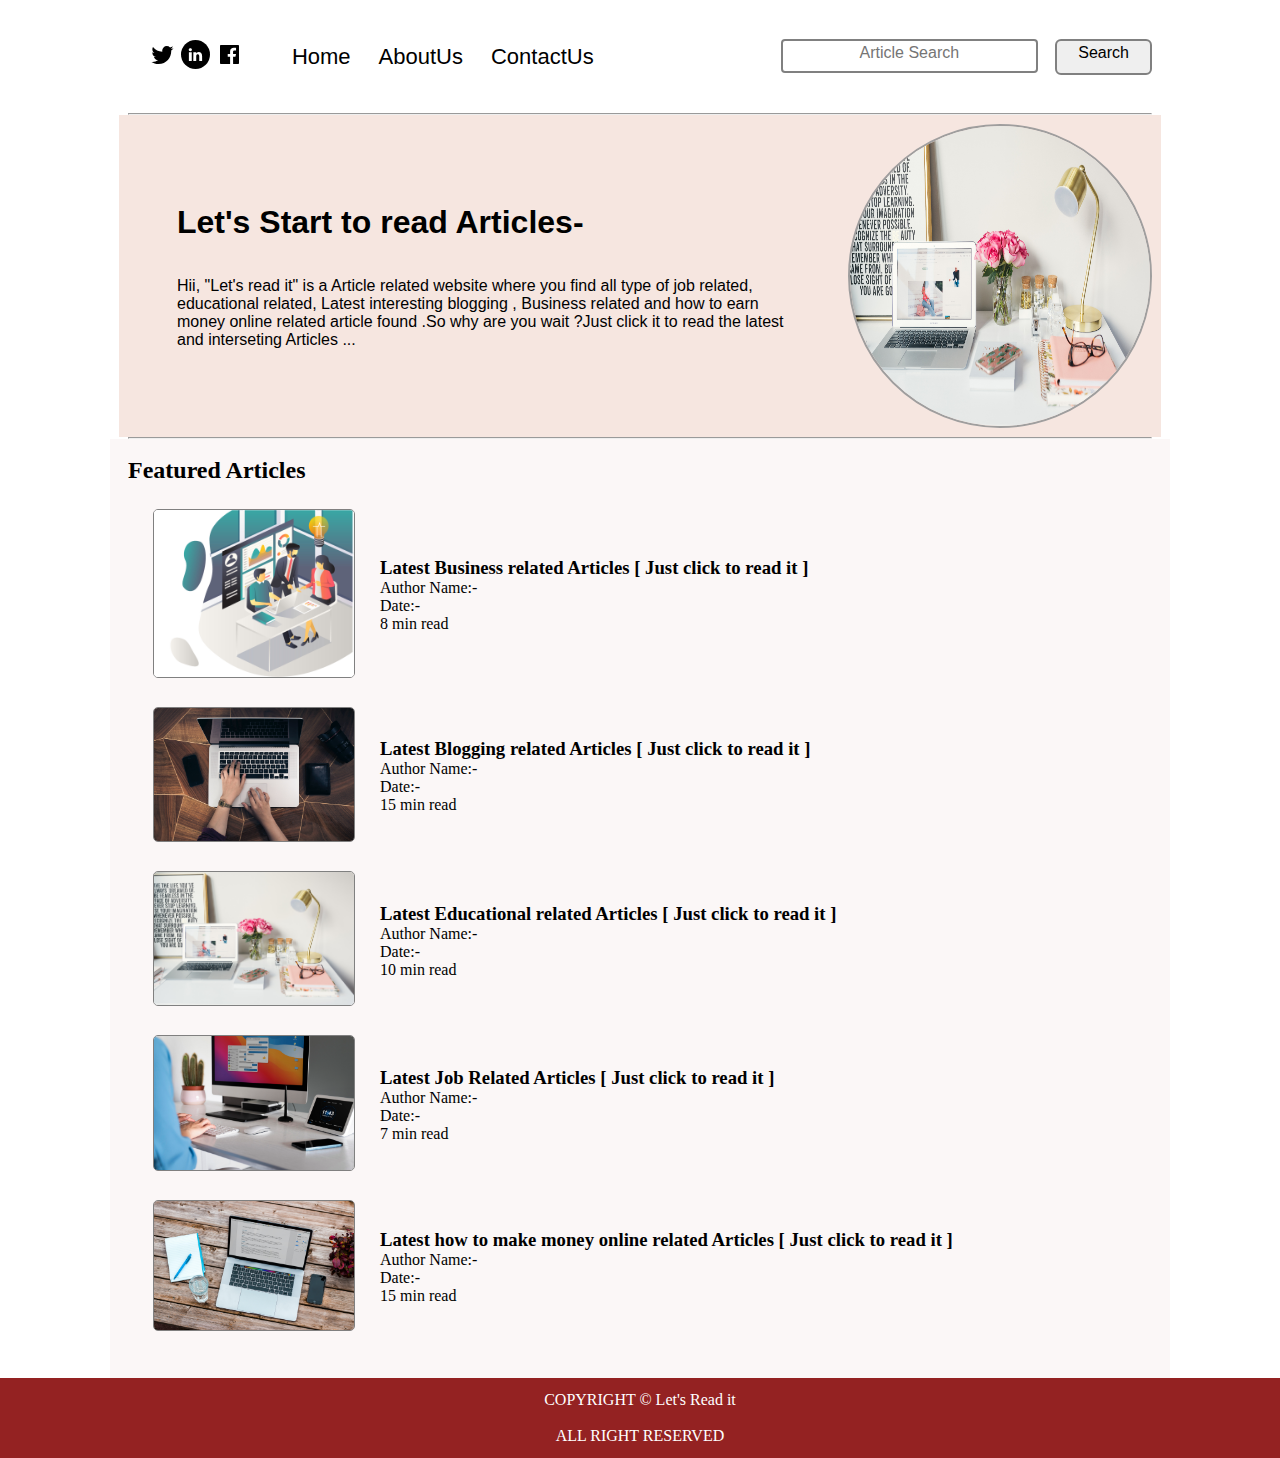
<file: index.html>
<!DOCTYPE html>
<html lang="en">
<head>
    <meta charset="UTF-8">
    <meta http-equiv="X-UA-Compatible" content="IE=edge">
    <meta name="viewport" content="width=device-width, initial-scale=1.0">
    <title>Let's Read it</title>
    <link rel="icon" href="favicon.png">
    <link rel="stylesheet" href="css/style.css">
    <link rel="stylesheet" href="css/util.css">
    <link rel="stylesheet" href="css/blogpost.css">
    <link rel="stylesheet" href="css/mobile.css">
</head>

<body>
    <nav class="navigation max-width-1 m-auto">
        <div class="nav-left">
            <div class="social">
                <svg width="29" height="29" class="hk"><path d="M22.05 7.54a4.47 4.47 0 0 0-3.3-1.46 4.53 4.53 0 0 0-4.53 4.53c0 .35.04.7.08 1.05A12.9 12.9 0 0 1 5 6.89a5.1 5.1 0 0 0-.65 2.26c.03 1.6.83 2.99 2.02 3.79a4.3 4.3 0 0 1-2.02-.57v.08a4.55 4.55 0 0 0 3.63 4.44c-.4.08-.8.13-1.21.16l-.81-.08a4.54 4.54 0 0 0 4.2 3.15 9.56 9.56 0 0 1-5.66 1.94l-1.05-.08c2 1.27 4.38 2.02 6.94 2.02 8.3 0 12.86-6.9 12.84-12.85.02-.24 0-.43 0-.65a8.68 8.68 0 0 0 2.26-2.34c-.82.38-1.7.62-2.6.72a4.37 4.37 0 0 0 1.95-2.51c-.84.53-1.81.9-2.83 1.13z"></path></svg>

                <svg style="background: black;
                border-radius: 21px;" width="29" height="29" viewBox="0 0 29 29" fill="none" class="hk"><path d="M5 6.36C5 5.61 5.63 5 6.4 5h16.2c.77 0 1.4.61 1.4 1.36v16.28c0 .75-.63 1.36-1.4 1.36H6.4c-.77 0-1.4-.6-1.4-1.36V6.36z"></path><path fill-rule="evenodd" clip-rule="evenodd" d="M10.76 20.9v-8.57H7.89v8.58h2.87zm-1.44-9.75c1 0 1.63-.65 1.63-1.48-.02-.84-.62-1.48-1.6-1.48-.99 0-1.63.64-1.63 1.48 0 .83.62 1.48 1.59 1.48h.01zM12.35 20.9h2.87v-4.79c0-.25.02-.5.1-.7.2-.5.67-1.04 1.46-1.04 1.04 0 1.46.8 1.46 1.95v4.59h2.87v-4.92c0-2.64-1.42-3.87-3.3-3.87-1.55 0-2.23.86-2.61 1.45h.02v-1.24h-2.87c.04.8 0 8.58 0 8.58z" fill="#fff"></path></svg>

                <svg width="29" height="29" class="hk"><path d="M23.2 5H5.8a.8.8 0 0 0-.8.8V23.2c0 .44.35.8.8.8h9.3v-7.13h-2.38V13.9h2.38v-2.38c0-2.45 1.55-3.66 3.74-3.66 1.05 0 1.95.08 2.2.11v2.57h-1.5c-1.2 0-1.48.57-1.48 1.4v1.96h2.97l-.6 2.97h-2.37l.05 7.12h5.1a.8.8 0 0 0 .79-.8V5.8a.8.8 0 0 0-.8-.79"></path></svg>

            </div>
            <ul>
                <li><a href="/">Home</a></li>
                <li><a href="About.html">AboutUs</a></li>
                <li><a href="contact.html">ContactUs</a></li>
            </ul>

        </div>
        <div class="nav-right">
            <form action="search.html" method="get">
                <input class="form-input" type="text" name="query" placeholder="Article Search">
                <button class="btn">Search</button>
            </form>

        </div>
    </nav>
    <div class="max-width-1 m-auto">
        <hr>
    </div>
    <div class="content max-width-1 m-auto">
        <div class="content-left">
            <h1>Let's Start to read Articles-</h1>
            <br><br>
            <p>Hii, "Let's read it" is a Article related website where you find all type of job related, educational related, Latest interesting blogging , Business related and how to earn money online related article found .So why are you wait ?Just click it to read the  latest and interseting Articles ...</p>
        </div>

        <div class="content-right">
            <img src="img/fifth image.jpg" alt="iBlog">
        </div>
    </div>
    <div class="max-width-1 m-auto">
        <hr>
    </div>
    <div class="home-articles max-width-1 m-auto">
        <h2>Featured Articles</h2>
        <div class="home-article">
            <div class="home-article-img">
                <img src="img/secondimage.jpg" alt="article">
            </div>
            <div class="home-article-content">
                <a href="blogpost.html">
                <h3>
                    Latest Business related Articles [ Just click to read it ]
                </h3>
            </a>
                Author Name:- <br>
                Date:-<br>
                8 min read
            </div>
        </div>
        <div class="home-article">
            <div class="home-article-img">
                <img src="img/thirdimage.jpg" alt="article">
            </div>
            <div class="home-article-content">
                <a href="blogpost.html">
                <h3>
                    Latest Blogging related Articles [ Just click to read it ]
                </h3>
            </a>
                Author Name:- <br>
                Date:-<br>
                15 min read
            </div>

        </div>
        <div class="home-article">
            <div class="home-article-img">
                <img src="img/fifth image.jpg" alt="article">
            </div>
            <div class="home-article-content">
                <a href="blogpost.html">
                <h3>
                   Latest Educational related Articles [ Just click to read it ]
                </h3>
            </a>
                Author Name:- <br>
                Date:-<br>
                10 min read
            </div>

        </div>
        <div class="home-article">
            <div class="home-article-img">
                <img src="img/firstimage.jpg" alt="article">
            </div>
            <div class="home-article-content">
                <a href="blogpost.html">
                <h3>
                   Latest Job Related Articles [ Just click to read it ]
                </h3>
            </a>
                Author Name:- <br>
                Date:-<br>
                7 min read
            </div>

        </div>
        <div class="home-article">
            <div class="home-article-img">
                <img src="img/fourthimage.jpg" alt="article">
            </div>
            <div class="home-article-content">
                <a href="blogpost.html">
                <h3>
                   Latest how to make money online related Articles [ Just click to read it ]
                </h3>
            </a>
                Author Name:- <br>
                Date:-<br>
                15 min read
            </div>

        </div>
    </div>
    </div>
    <div class="footer max-width-2 m-auto">
        <p>COPYRIGHT &copy Let's Read it </p><br>
        ALL RIGHT RESERVED

    </div>
</body>

</html>
</file>
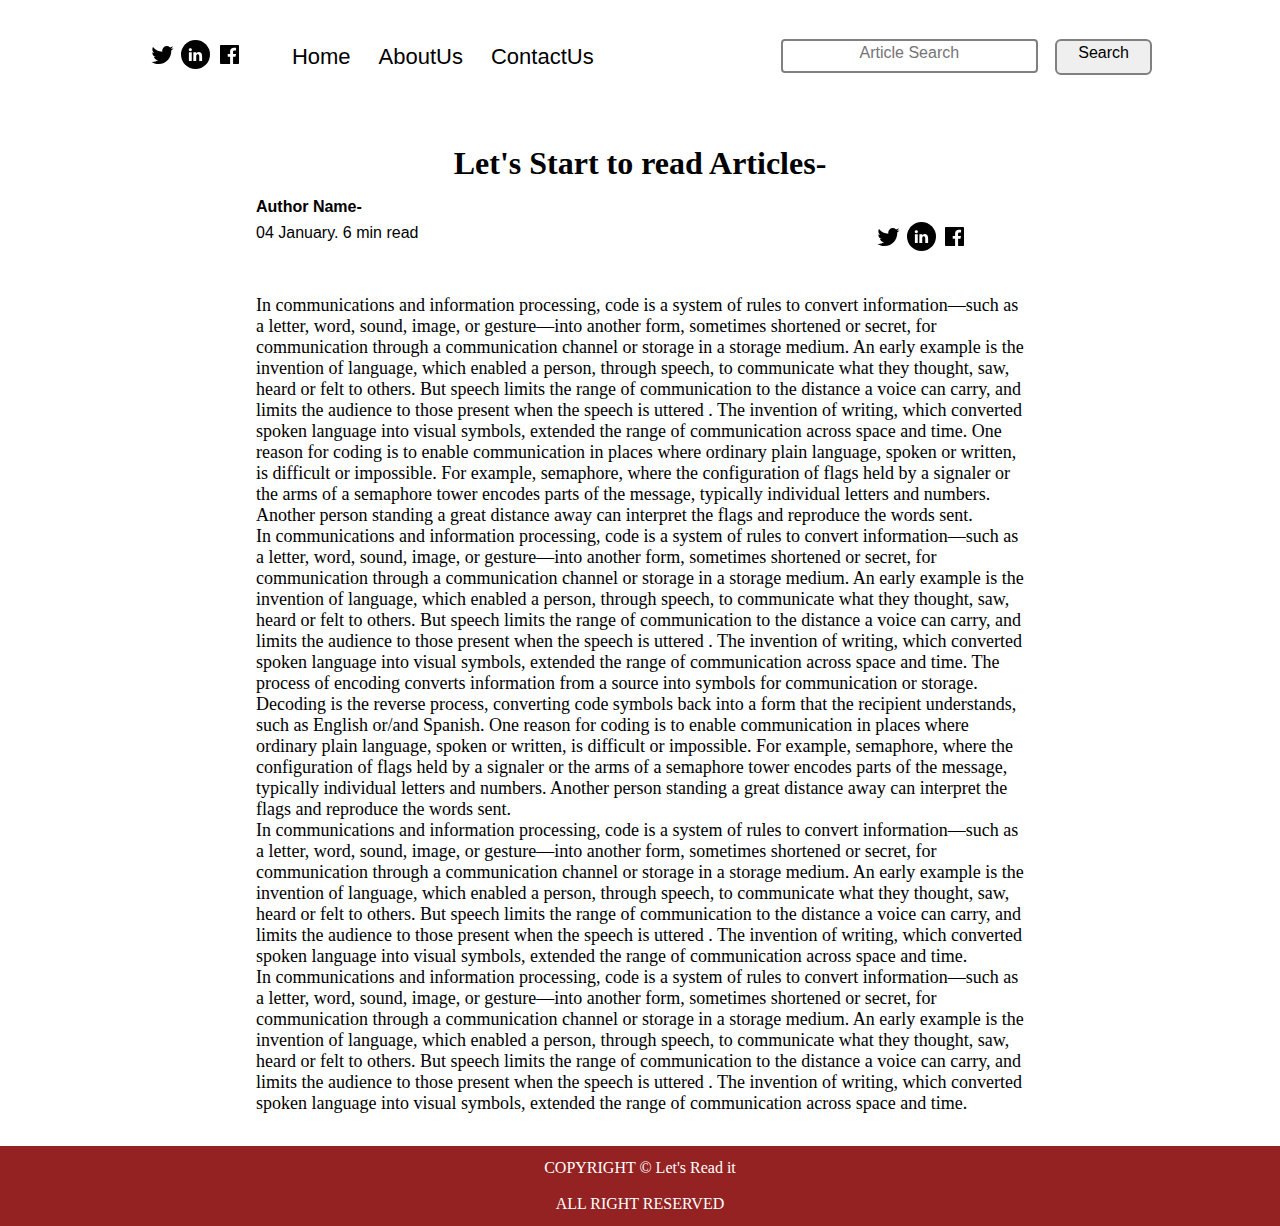
<file: About.html>
<!DOCTYPE html>
<html lang="en">
<head>
    <meta charset="UTF-8">
    <meta http-equiv="X-UA-Compatible" content="IE=edge">
    <meta name="viewport" content="width=device-width, initial-scale=1.0">
    <title>About us</title>
    <link rel="stylesheet" href="css/style.css">
    <link rel="stylesheet" href="css/util.css">
    <link rel="stylesheet" href="css/blogpost.css">
    <link rel="stylesheet" href="css/mobile.css">
    <link rel="icon" href="profile-user.png">

</head>

<body>
    <nav class="navigation max-width-1 m-auto">
        <div class="nav-left">
            <div class="social">
                <svg width="29" height="29" class="hk"><path d="M22.05 7.54a4.47 4.47 0 0 0-3.3-1.46 4.53 4.53 0 0 0-4.53 4.53c0 .35.04.7.08 1.05A12.9 12.9 0 0 1 5 6.89a5.1 5.1 0 0 0-.65 2.26c.03 1.6.83 2.99 2.02 3.79a4.3 4.3 0 0 1-2.02-.57v.08a4.55 4.55 0 0 0 3.63 4.44c-.4.08-.8.13-1.21.16l-.81-.08a4.54 4.54 0 0 0 4.2 3.15 9.56 9.56 0 0 1-5.66 1.94l-1.05-.08c2 1.27 4.38 2.02 6.94 2.02 8.3 0 12.86-6.9 12.84-12.85.02-.24 0-.43 0-.65a8.68 8.68 0 0 0 2.26-2.34c-.82.38-1.7.62-2.6.72a4.37 4.37 0 0 0 1.95-2.51c-.84.53-1.81.9-2.83 1.13z"></path></svg>

                <svg style="background: black;
                border-radius: 21px;" width="29" height="29" viewBox="0 0 29 29" fill="none" class="hk"><path d="M5 6.36C5 5.61 5.63 5 6.4 5h16.2c.77 0 1.4.61 1.4 1.36v16.28c0 .75-.63 1.36-1.4 1.36H6.4c-.77 0-1.4-.6-1.4-1.36V6.36z"></path><path fill-rule="evenodd" clip-rule="evenodd" d="M10.76 20.9v-8.57H7.89v8.58h2.87zm-1.44-9.75c1 0 1.63-.65 1.63-1.48-.02-.84-.62-1.48-1.6-1.48-.99 0-1.63.64-1.63 1.48 0 .83.62 1.48 1.59 1.48h.01zM12.35 20.9h2.87v-4.79c0-.25.02-.5.1-.7.2-.5.67-1.04 1.46-1.04 1.04 0 1.46.8 1.46 1.95v4.59h2.87v-4.92c0-2.64-1.42-3.87-3.3-3.87-1.55 0-2.23.86-2.61 1.45h.02v-1.24h-2.87c.04.8 0 8.58 0 8.58z" fill="#fff"></path></svg>

                <svg width="29" height="29" class="hk"><path d="M23.2 5H5.8a.8.8 0 0 0-.8.8V23.2c0 .44.35.8.8.8h9.3v-7.13h-2.38V13.9h2.38v-2.38c0-2.45 1.55-3.66 3.74-3.66 1.05 0 1.95.08 2.2.11v2.57h-1.5c-1.2 0-1.48.57-1.48 1.4v1.96h2.97l-.6 2.97h-2.37l.05 7.12h5.1a.8.8 0 0 0 .79-.8V5.8a.8.8 0 0 0-.8-.79"></path></svg>

            </div><ul>
                <li><a href="index.html">Home</a></li>
                <li><a href="About.html">AboutUs</a></li>
                <li><a href="contact.html">ContactUs</a></li>
            </ul>

        </div>
        <div class="nav-right">
            <form action="search.html" method="get">
                <input class="form-input" type="text" name="query" placeholder="Article Search">
                <button class="btn">Search</button>
            </form>

        </div>
    </nav>
    <div class="m-auto blog-post-content max-width-3 m-auto my-2">
        <h1 class="font1">Let's Start to read Articles-</h1>
        <div class="blogpost-meta">
            <div class="author-info">
                <div>
                <b>
                  Author Name-
                </b>
                </div>
                <div>04 January. 6 min read</div>
            </div>
            <div class="social">
                <svg width="29" height="29" class="hk"><path d="M22.05 7.54a4.47 4.47 0 0 0-3.3-1.46 4.53 4.53 0 0 0-4.53 4.53c0 .35.04.7.08 1.05A12.9 12.9 0 0 1 5 6.89a5.1 5.1 0 0 0-.65 2.26c.03 1.6.83 2.99 2.02 3.79a4.3 4.3 0 0 1-2.02-.57v.08a4.55 4.55 0 0 0 3.63 4.44c-.4.08-.8.13-1.21.16l-.81-.08a4.54 4.54 0 0 0 4.2 3.15 9.56 9.56 0 0 1-5.66 1.94l-1.05-.08c2 1.27 4.38 2.02 6.94 2.02 8.3 0 12.86-6.9 12.84-12.85.02-.24 0-.43 0-.65a8.68 8.68 0 0 0 2.26-2.34c-.82.38-1.7.62-2.6.72a4.37 4.37 0 0 0 1.95-2.51c-.84.53-1.81.9-2.83 1.13z"></path></svg>

                <svg style="background: black;
                border-radius: 21px;" width="29" height="29" viewBox="0 0 29 29" fill="none" class="hk"><path d="M5 6.36C5 5.61 5.63 5 6.4 5h16.2c.77 0 1.4.61 1.4 1.36v16.28c0 .75-.63 1.36-1.4 1.36H6.4c-.77 0-1.4-.6-1.4-1.36V6.36z"></path><path fill-rule="evenodd" clip-rule="evenodd" d="M10.76 20.9v-8.57H7.89v8.58h2.87zm-1.44-9.75c1 0 1.63-.65 1.63-1.48-.02-.84-.62-1.48-1.6-1.48-.99 0-1.63.64-1.63 1.48 0 .83.62 1.48 1.59 1.48h.01zM12.35 20.9h2.87v-4.79c0-.25.02-.5.1-.7.2-.5.67-1.04 1.46-1.04 1.04 0 1.46.8 1.46 1.95v4.59h2.87v-4.92c0-2.64-1.42-3.87-3.3-3.87-1.55 0-2.23.86-2.61 1.45h.02v-1.24h-2.87c.04.8 0 8.58 0 8.58z" fill="#fff"></path></svg>

                <svg width="29" height="29" class="hk"><path d="M23.2 5H5.8a.8.8 0 0 0-.8.8V23.2c0 .44.35.8.8.8h9.3v-7.13h-2.38V13.9h2.38v-2.38c0-2.45 1.55-3.66 3.74-3.66 1.05 0 1.95.08 2.2.11v2.57h-1.5c-1.2 0-1.48.57-1.48 1.4v1.96h2.97l-.6 2.97h-2.37l.05 7.12h5.1a.8.8 0 0 0 .79-.8V5.8a.8.8 0 0 0-.8-.79"></path></svg>

</div>
</div>
 <p class="font1">In communications and information processing, code is a system of rules to convert information—such as a letter, word, sound, image, or gesture—into another form, sometimes shortened or secret, for communication through a communication channel or storage in a storage medium. An early example is the invention of language, which enabled a person, through speech, to communicate what they thought, saw, heard or felt to others. But speech limits the range of communication to the distance a voice can carry, and limits the audience to those present when the speech is uttered . The invention of writing, which converted spoken language into visual symbols, extended the range of communication across space and time.

    One reason for coding is to enable communication in places where ordinary plain language, spoken or written, is difficult or impossible. For example, semaphore, where the configuration of flags held by a signaler or the arms of a semaphore tower encodes parts of the message, typically individual letters and numbers. Another person standing a great distance away can interpret the flags and reproduce the words sent.</p>
 <p class="font1">In communications and information processing, code is a system of rules to convert information—such as a letter, word, sound, image, or gesture—into another form, sometimes shortened or secret, for communication through a communication channel or storage in a storage medium. An early example is the invention of language, which enabled a person, through speech, to communicate what they thought, saw, heard or felt to others. But speech limits the range of communication to the distance a voice can carry, and limits the audience to those present when the speech is uttered . The invention of writing, which converted spoken language into visual symbols, extended the range of communication across space and time.

    The process of encoding converts information from a source into symbols for communication or storage. Decoding is the reverse process, converting code symbols back into a form that the recipient understands, such as English or/and Spanish.
    
    One reason for coding is to enable communication in places where ordinary plain language, spoken or written, is difficult or impossible. For example, semaphore, where the configuration of flags held by a signaler or the arms of a semaphore tower encodes parts of the message, typically individual letters and numbers. Another person standing a great distance away can interpret the flags and reproduce the words sent.</p>
 <p class="font1">In communications and information processing, code is a system of rules to convert information—such as a letter, word, sound, image, or gesture—into another form, sometimes shortened or secret, for communication through a communication channel or storage in a storage medium. An early example is the invention of language, which enabled a person, through speech, to communicate what they thought, saw, heard or felt to others. But speech limits the range of communication to the distance a voice can carry, and limits the audience to those present when the speech is uttered . The invention of writing, which converted spoken language into visual symbols, extended the range of communication across space and time.
</p>
 <p class="font1">In communications and information processing, code is a system of rules to convert information—such as a letter, word, sound, image, or gesture—into another form, sometimes shortened or secret, for communication through a communication channel or storage in a storage medium. An early example is the invention of language, which enabled a person, through speech, to communicate what they thought, saw, heard or felt to others. But speech limits the range of communication to the distance a voice can carry, and limits the audience to those present when the speech is uttered . The invention of writing, which converted spoken language into visual symbols, extended the range of communication across space and time.
</p>
</div>
<div class="footer max-width-2 m-auto">
    <p>COPYRIGHT &copy Let's Read it </p><br>
        ALL RIGHT RESERVED

</div>
</body>

</html>
</file>
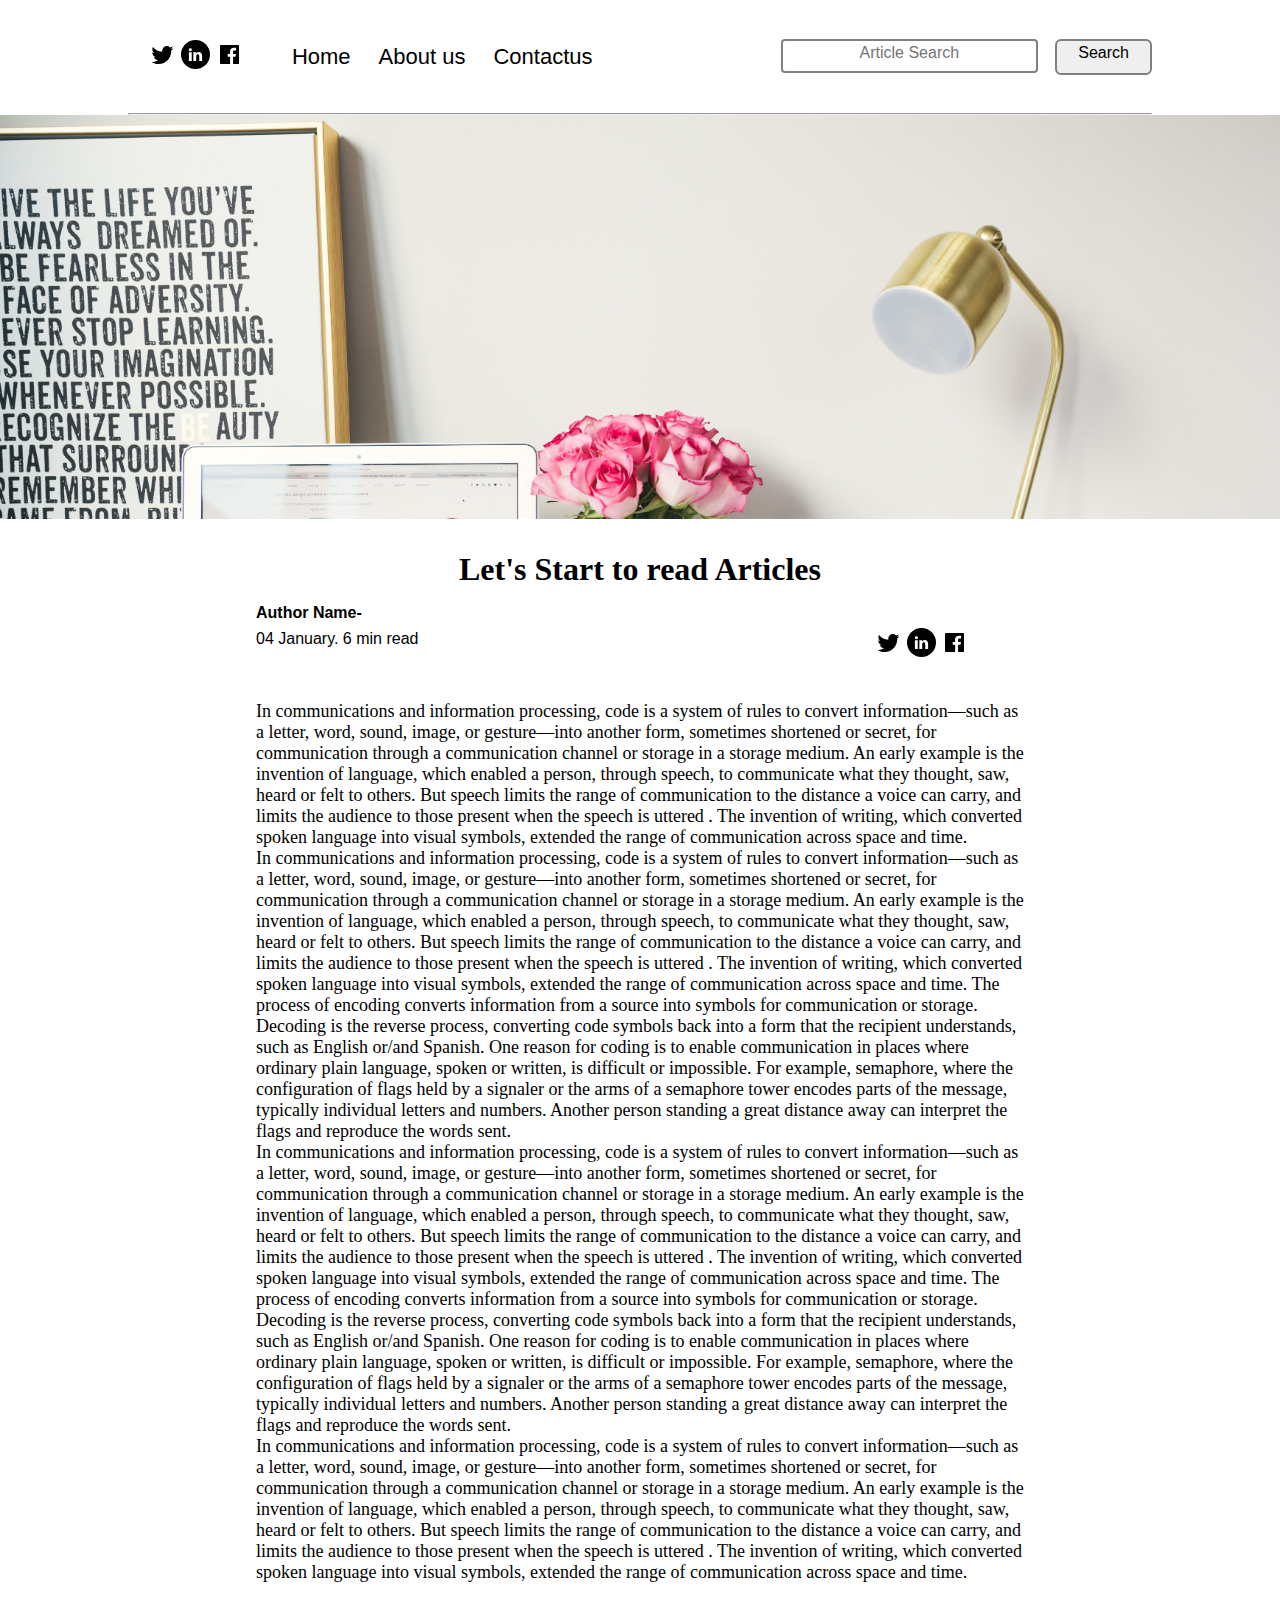
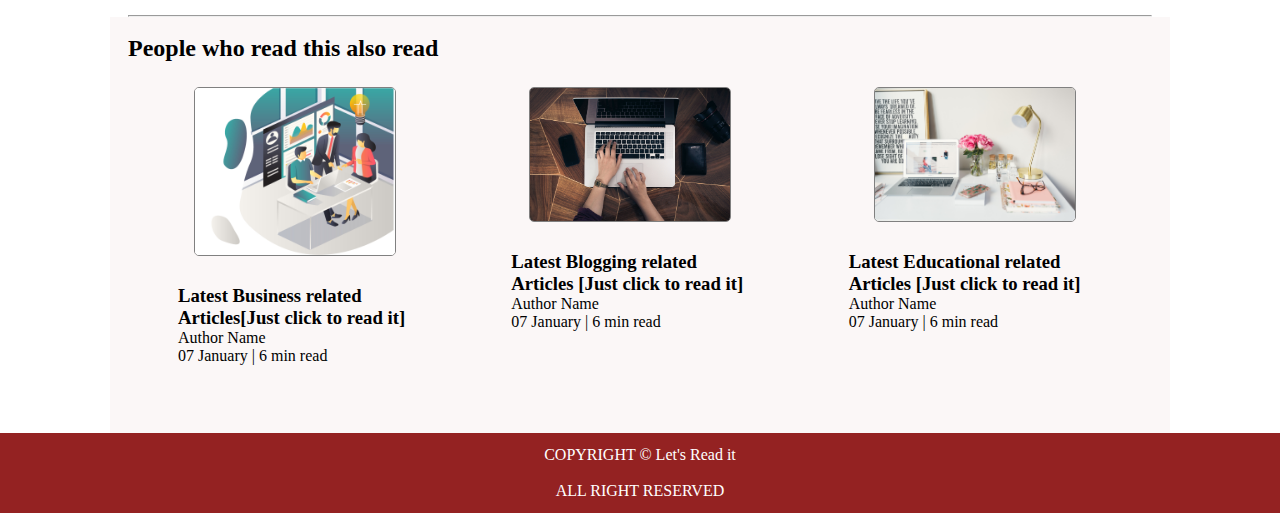
<file: blogpost.html>
<!DOCTYPE html>
<html lang="en">

<head>
    <meta charset="UTF-8">
    <meta http-equiv="X-UA-Compatible" content="IE=edge">
    <meta name="viewport" content="width=device-width, initial-scale=1.0">
    <title>Let's Read it</title>
    <link rel="stylesheet" href="css/style.css">
    <link rel="stylesheet" href="css/util.css">
    <link rel="stylesheet" href="css/blogpost.css">
    <link rel="stylesheet" href="css/mobile.css">
</head>

<body>
    <nav class="navigation max-width-1 m-auto">
        <div class="nav-left">
            <div class="social">
                <svg width="29" height="29" class="hk"><path d="M22.05 7.54a4.47 4.47 0 0 0-3.3-1.46 4.53 4.53 0 0 0-4.53 4.53c0 .35.04.7.08 1.05A12.9 12.9 0 0 1 5 6.89a5.1 5.1 0 0 0-.65 2.26c.03 1.6.83 2.99 2.02 3.79a4.3 4.3 0 0 1-2.02-.57v.08a4.55 4.55 0 0 0 3.63 4.44c-.4.08-.8.13-1.21.16l-.81-.08a4.54 4.54 0 0 0 4.2 3.15 9.56 9.56 0 0 1-5.66 1.94l-1.05-.08c2 1.27 4.38 2.02 6.94 2.02 8.3 0 12.86-6.9 12.84-12.85.02-.24 0-.43 0-.65a8.68 8.68 0 0 0 2.26-2.34c-.82.38-1.7.62-2.6.72a4.37 4.37 0 0 0 1.95-2.51c-.84.53-1.81.9-2.83 1.13z"></path></svg>

                <svg style="background: black;
                border-radius: 21px;" width="29" height="29" viewBox="0 0 29 29" fill="none" class="hk"><path d="M5 6.36C5 5.61 5.63 5 6.4 5h16.2c.77 0 1.4.61 1.4 1.36v16.28c0 .75-.63 1.36-1.4 1.36H6.4c-.77 0-1.4-.6-1.4-1.36V6.36z"></path><path fill-rule="evenodd" clip-rule="evenodd" d="M10.76 20.9v-8.57H7.89v8.58h2.87zm-1.44-9.75c1 0 1.63-.65 1.63-1.48-.02-.84-.62-1.48-1.6-1.48-.99 0-1.63.64-1.63 1.48 0 .83.62 1.48 1.59 1.48h.01zM12.35 20.9h2.87v-4.79c0-.25.02-.5.1-.7.2-.5.67-1.04 1.46-1.04 1.04 0 1.46.8 1.46 1.95v4.59h2.87v-4.92c0-2.64-1.42-3.87-3.3-3.87-1.55 0-2.23.86-2.61 1.45h.02v-1.24h-2.87c.04.8 0 8.58 0 8.58z" fill="#fff"></path></svg>

                <svg width="29" height="29" class="hk"><path d="M23.2 5H5.8a.8.8 0 0 0-.8.8V23.2c0 .44.35.8.8.8h9.3v-7.13h-2.38V13.9h2.38v-2.38c0-2.45 1.55-3.66 3.74-3.66 1.05 0 1.95.08 2.2.11v2.57h-1.5c-1.2 0-1.48.57-1.48 1.4v1.96h2.97l-.6 2.97h-2.37l.05 7.12h5.1a.8.8 0 0 0 .79-.8V5.8a.8.8 0 0 0-.8-.79"></path></svg>

            </div>
            <ul>
                <li><a href="index.html">Home</a></li>
                <li><a href="About.html">About us</a></li>
                <li><a href="contact.html">Contactus</a></li>
            </ul>

        </div>
        <div class="nav-right">
            <form action="search.html" method="get">
            <input class="form-input" type="text" name="query" placeholder="Article Search">
            <button class="btn">Search</button>
        </form>

        </div>
    </nav>
    <div class="max-width-1 m-auto">
        <hr>
    </div>
    <div class="post-img">
        <img src="img/fifth image.jpg" alt="">
    </div>
    <div class="m-auto blog-post-content max-width-3 m-auto my-2">
        <h1 class="font1">Let's Start to read Articles</h1>
        <div class="blogpost-meta">
            <div class="author-info">
                <div>
                <b>
                  Author Name-
                </b>
                </div>
                <div>04 January. 6 min read</div>
            </div>
            <div class="social">
                <svg width="29" height="29" class="hk"><path d="M22.05 7.54a4.47 4.47 0 0 0-3.3-1.46 4.53 4.53 0 0 0-4.53 4.53c0 .35.04.7.08 1.05A12.9 12.9 0 0 1 5 6.89a5.1 5.1 0 0 0-.65 2.26c.03 1.6.83 2.99 2.02 3.79a4.3 4.3 0 0 1-2.02-.57v.08a4.55 4.55 0 0 0 3.63 4.44c-.4.08-.8.13-1.21.16l-.81-.08a4.54 4.54 0 0 0 4.2 3.15 9.56 9.56 0 0 1-5.66 1.94l-1.05-.08c2 1.27 4.38 2.02 6.94 2.02 8.3 0 12.86-6.9 12.84-12.85.02-.24 0-.43 0-.65a8.68 8.68 0 0 0 2.26-2.34c-.82.38-1.7.62-2.6.72a4.37 4.37 0 0 0 1.95-2.51c-.84.53-1.81.9-2.83 1.13z"></path></svg>

                <svg style="background: black;
                border-radius: 21px;" width="29" height="29" viewBox="0 0 29 29" fill="none" class="hk"><path d="M5 6.36C5 5.61 5.63 5 6.4 5h16.2c.77 0 1.4.61 1.4 1.36v16.28c0 .75-.63 1.36-1.4 1.36H6.4c-.77 0-1.4-.6-1.4-1.36V6.36z"></path><path fill-rule="evenodd" clip-rule="evenodd" d="M10.76 20.9v-8.57H7.89v8.58h2.87zm-1.44-9.75c1 0 1.63-.65 1.63-1.48-.02-.84-.62-1.48-1.6-1.48-.99 0-1.63.64-1.63 1.48 0 .83.62 1.48 1.59 1.48h.01zM12.35 20.9h2.87v-4.79c0-.25.02-.5.1-.7.2-.5.67-1.04 1.46-1.04 1.04 0 1.46.8 1.46 1.95v4.59h2.87v-4.92c0-2.64-1.42-3.87-3.3-3.87-1.55 0-2.23.86-2.61 1.45h.02v-1.24h-2.87c.04.8 0 8.58 0 8.58z" fill="#fff"></path></svg>

                <svg width="29" height="29" class="hk"><path d="M23.2 5H5.8a.8.8 0 0 0-.8.8V23.2c0 .44.35.8.8.8h9.3v-7.13h-2.38V13.9h2.38v-2.38c0-2.45 1.55-3.66 3.74-3.66 1.05 0 1.95.08 2.2.11v2.57h-1.5c-1.2 0-1.48.57-1.48 1.4v1.96h2.97l-.6 2.97h-2.37l.05 7.12h5.1a.8.8 0 0 0 .79-.8V5.8a.8.8 0 0 0-.8-.79"></path></svg>

        </div>
    </div>
         <p class="font1">In communications and information processing, code is a system of rules to convert information—such as a letter, word, sound, image, or gesture—into another form, sometimes shortened or secret, for communication through a communication channel or storage in a storage medium. An early example is the invention of language, which enabled a person, through speech, to communicate what they thought, saw, heard or felt to others. But speech limits the range of communication to the distance a voice can carry, and limits the audience to those present when the speech is uttered . The invention of writing, which converted spoken language into visual symbols, extended the range of communication across space and time.
       </p>
         <p class="font1">In communications and information processing, code is a system of rules to convert information—such as a letter, word, sound, image, or gesture—into another form, sometimes shortened or secret, for communication through a communication channel or storage in a storage medium. An early example is the invention of language, which enabled a person, through speech, to communicate what they thought, saw, heard or felt to others. But speech limits the range of communication to the distance a voice can carry, and limits the audience to those present when the speech is uttered . The invention of writing, which converted spoken language into visual symbols, extended the range of communication across space and time.

            The process of encoding converts information from a source into symbols for communication or storage. Decoding is the reverse process, converting code symbols back into a form that the recipient understands, such as English or/and Spanish.
            
            One reason for coding is to enable communication in places where ordinary plain language, spoken or written, is difficult or impossible. For example, semaphore, where the configuration of flags held by a signaler or the arms of a semaphore tower encodes parts of the message, typically individual letters and numbers. Another person standing a great distance away can interpret the flags and reproduce the words sent.</p>
         <p class="font1">In communications and information processing, code is a system of rules to convert information—such as a letter, word, sound, image, or gesture—into another form, sometimes shortened or secret, for communication through a communication channel or storage in a storage medium. An early example is the invention of language, which enabled a person, through speech, to communicate what they thought, saw, heard or felt to others. But speech limits the range of communication to the distance a voice can carry, and limits the audience to those present when the speech is uttered . The invention of writing, which converted spoken language into visual symbols, extended the range of communication across space and time.

            The process of encoding converts information from a source into symbols for communication or storage. Decoding is the reverse process, converting code symbols back into a form that the recipient understands, such as English or/and Spanish.
            
            One reason for coding is to enable communication in places where ordinary plain language, spoken or written, is difficult or impossible. For example, semaphore, where the configuration of flags held by a signaler or the arms of a semaphore tower encodes parts of the message, typically individual letters and numbers. Another person standing a great distance away can interpret the flags and reproduce the words sent.</p>
         <p class="font1">In communications and information processing, code is a system of rules to convert information—such as a letter, word, sound, image, or gesture—into another form, sometimes shortened or secret, for communication through a communication channel or storage in a storage medium. An early example is the invention of language, which enabled a person, through speech, to communicate what they thought, saw, heard or felt to others. But speech limits the range of communication to the distance a voice can carry, and limits the audience to those present when the speech is uttered . The invention of writing, which converted spoken language into visual symbols, extended the range of communication across space and time.
</p>
    </div>

    <div class="max-width-1 m-auto"><hr></div>
    <div class="home-articles max-width-1 m-auto font2">
        <h2>People who read this also read</h2>
        <div class="row">

       
        <div class="home-article more-post">
            <div class="home-article-img">
                <img src="img/secondimage.jpg" alt="article">
            </div>
            <div class="home-article-content font1 center">
                <a href="blogpost.html">
                    <h3>Latest Business related Articles[Just click to read it]</h3></a>
                
                <div>Author Name</div>
                <span>07 January | 6 min read</span>
            </div>
        </div>
        <div class="home-article more-post">
            <div class="home-article-img">
                <img src="img/thirdimage.jpg" alt="article">
            </div>
            <div class="home-article-content font1 center">
                <a href="blogpost.html"><h3>Latest Blogging related Articles [Just click to read it]</h3></a>
                
                <div>Author Name</div>
                <span>07 January | 6 min read</span>
            </div>
        </div>
        <div class="home-article more-post">
            <div class="home-article-img">
                <img src="img/fifth image.jpg" alt="article">
            </div>
            <div class="home-article-content font1 center">
                <a href="blogpost.html"><h3>  Latest Educational related Articles [Just click to read it]</h3></a>
                
                <div>Author Name</div>
                <span>07 January | 6 min read</span>
            </div>
        </div>
        
    </div>
    </div>
    <div class="footer max-width-2 m-auto">
        <p>COPYRIGHT &copy Let's Read it </p><br>
        ALL RIGHT RESERVED

    </div>
</body>

</html>
</file>
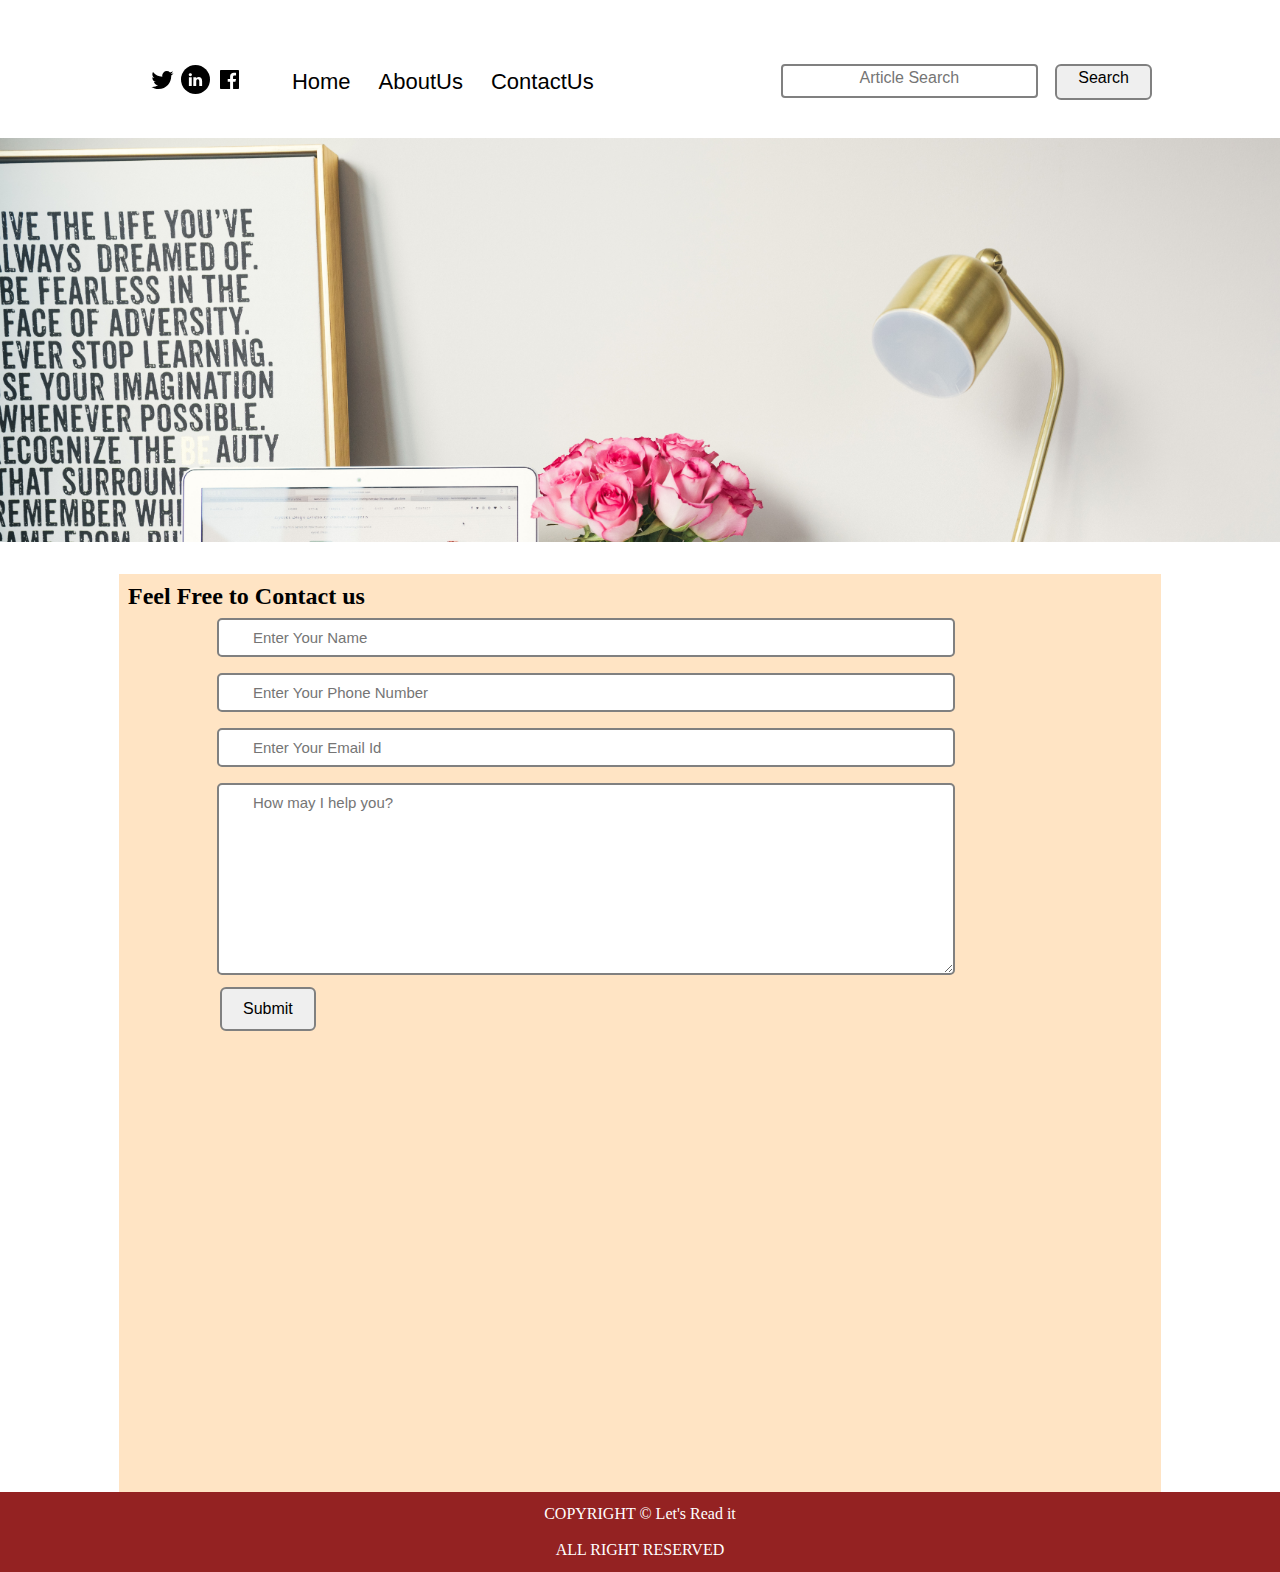
<file: contact.html>
<!DOCTYPE html>
<html lang="en">

<head>
    <meta charset="UTF-8">
    <meta name="viewport" content="width=device-width, initial-scale=1.0">
    <title>Contact us</title>
    <link rel="stylesheet" href="css/util.css">
    <link rel="stylesheet" href="css/style.css">
    <link rel="stylesheet" href="css/contact.css">
    <link rel="stylesheet" href="css/blogpost.css">
    <link rel="stylesheet" href="css/mobile.css">

    <link rel="icon" href="contact-us.png">
</head>

<body>
    <nav class="navigation max-width-1 m-auto">
        <div class="nav-left">
            <div class="social">
                <svg width="29" height="29" class="hk"><path d="M22.05 7.54a4.47 4.47 0 0 0-3.3-1.46 4.53 4.53 0 0 0-4.53 4.53c0 .35.04.7.08 1.05A12.9 12.9 0 0 1 5 6.89a5.1 5.1 0 0 0-.65 2.26c.03 1.6.83 2.99 2.02 3.79a4.3 4.3 0 0 1-2.02-.57v.08a4.55 4.55 0 0 0 3.63 4.44c-.4.08-.8.13-1.21.16l-.81-.08a4.54 4.54 0 0 0 4.2 3.15 9.56 9.56 0 0 1-5.66 1.94l-1.05-.08c2 1.27 4.38 2.02 6.94 2.02 8.3 0 12.86-6.9 12.84-12.85.02-.24 0-.43 0-.65a8.68 8.68 0 0 0 2.26-2.34c-.82.38-1.7.62-2.6.72a4.37 4.37 0 0 0 1.95-2.51c-.84.53-1.81.9-2.83 1.13z"></path></svg>

                <svg style="background: black;
                border-radius: 21px;" width="29" height="29" viewBox="0 0 29 29" fill="none" class="hk"><path d="M5 6.36C5 5.61 5.63 5 6.4 5h16.2c.77 0 1.4.61 1.4 1.36v16.28c0 .75-.63 1.36-1.4 1.36H6.4c-.77 0-1.4-.6-1.4-1.36V6.36z"></path><path fill-rule="evenodd" clip-rule="evenodd" d="M10.76 20.9v-8.57H7.89v8.58h2.87zm-1.44-9.75c1 0 1.63-.65 1.63-1.48-.02-.84-.62-1.48-1.6-1.48-.99 0-1.63.64-1.63 1.48 0 .83.62 1.48 1.59 1.48h.01zM12.35 20.9h2.87v-4.79c0-.25.02-.5.1-.7.2-.5.67-1.04 1.46-1.04 1.04 0 1.46.8 1.46 1.95v4.59h2.87v-4.92c0-2.64-1.42-3.87-3.3-3.87-1.55 0-2.23.86-2.61 1.45h.02v-1.24h-2.87c.04.8 0 8.58 0 8.58z" fill="#fff"></path></svg>

                <svg width="29" height="29" class="hk"><path d="M23.2 5H5.8a.8.8 0 0 0-.8.8V23.2c0 .44.35.8.8.8h9.3v-7.13h-2.38V13.9h2.38v-2.38c0-2.45 1.55-3.66 3.74-3.66 1.05 0 1.95.08 2.2.11v2.57h-1.5c-1.2 0-1.48.57-1.48 1.4v1.96h2.97l-.6 2.97h-2.37l.05 7.12h5.1a.8.8 0 0 0 .79-.8V5.8a.8.8 0 0 0-.8-.79"></path></svg>

            </div>
            <ul>
                <li><a href="index.html">Home</a></li>
                <li><a href="About.html">AboutUs</a></li>
                <li><a href="contact.html">ContactUs</a></li>
            </ul>
        </div>
        <div class="nav-right">
            <form action="search.html" method="get">
                <input class="form-input" type="text" name="query" placeholder="Article Search">
                <button class="btn">Search</button>
            </form>

        </div>

    </nav>
    <div class="post-img">
        <img src="img/fifth image.jpg" alt="">
    </div>
    <div class="contact-content font1 max-width-1 m-auto">
        <div class="max-width-1 m-auto "><h2>Feel Free to Contact us</h2>
            <div class="contact-form">
                <div class="form-box">
                    <input type="text" placeholder="Enter Your Name">
                </div>
                <div class="form-box">
                    <input type="number" placeholder="Enter Your Phone Number">
                </div>
                <div class="form-box">
                    <input type="email" placeholder="Enter Your Email Id">
                </div>
                <div class="form-box">
                    <textarea name="" id="" cols="30" rows="10" placeholder="How may I help you?"></textarea>
                </div>
                <div class="form-box">
                    <button class="btn1">Submit</button>
                </div>
            </div>
        </div>
    </div>

    <div class="footer max-width-2 m-auto">
        <p>COPYRIGHT &copy Let's Read it </p><br>
        ALL RIGHT RESERVED

    </div>
</body>

</html>
</file>
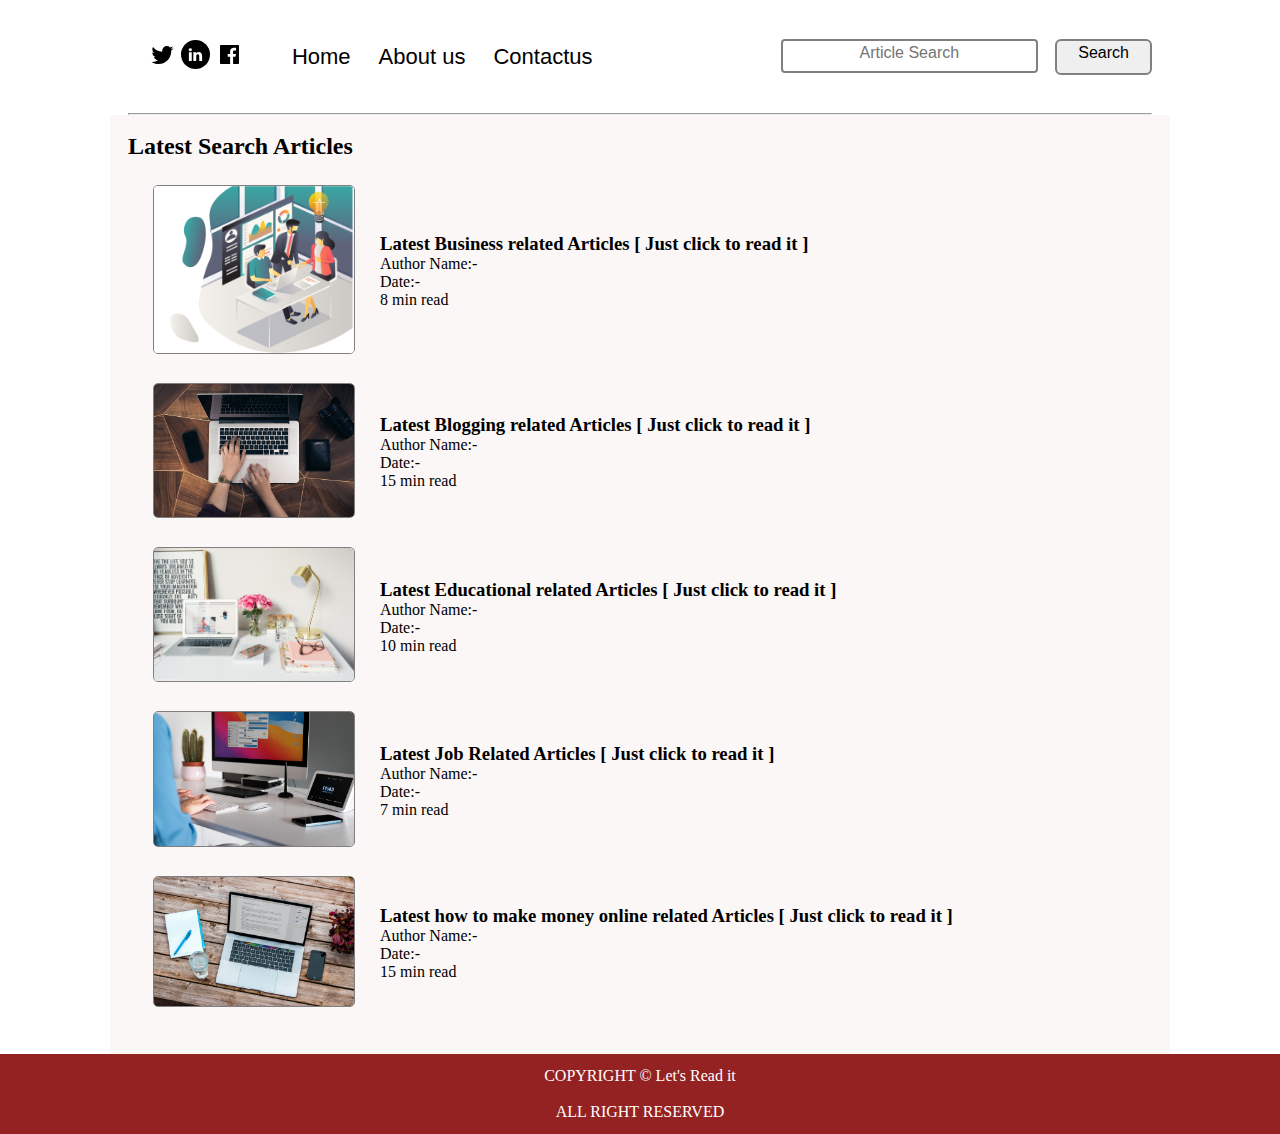
<file: search.html>
<!DOCTYPE html>
<html lang="en">

<head>
    <meta charset="UTF-8">
    <meta http-equiv="X-UA-Compatible" content="IE=edge">
    <meta name="viewport" content="width=device-width, initial-scale=1.0">
    <title>Search the Article</title>
    <link rel="stylesheet" href="css/style.css">
    <link rel="stylesheet" href="css/util.css">
    <link rel="stylesheet" href="css/blogpost.css">
    <link rel="stylesheet" href="css/mobile.css">
    <link rel="icon" href="favicon.png">
</head>

<body>
    <nav class="navigation max-width-1 m-auto">
        <div class="nav-left">
            <div class="social">
                <svg width="29" height="29" class="hk"><path d="M22.05 7.54a4.47 4.47 0 0 0-3.3-1.46 4.53 4.53 0 0 0-4.53 4.53c0 .35.04.7.08 1.05A12.9 12.9 0 0 1 5 6.89a5.1 5.1 0 0 0-.65 2.26c.03 1.6.83 2.99 2.02 3.79a4.3 4.3 0 0 1-2.02-.57v.08a4.55 4.55 0 0 0 3.63 4.44c-.4.08-.8.13-1.21.16l-.81-.08a4.54 4.54 0 0 0 4.2 3.15 9.56 9.56 0 0 1-5.66 1.94l-1.05-.08c2 1.27 4.38 2.02 6.94 2.02 8.3 0 12.86-6.9 12.84-12.85.02-.24 0-.43 0-.65a8.68 8.68 0 0 0 2.26-2.34c-.82.38-1.7.62-2.6.72a4.37 4.37 0 0 0 1.95-2.51c-.84.53-1.81.9-2.83 1.13z"></path></svg>

                <svg style="background: black;
                border-radius: 21px;" width="29" height="29" viewBox="0 0 29 29" fill="none" class="hk"><path d="M5 6.36C5 5.61 5.63 5 6.4 5h16.2c.77 0 1.4.61 1.4 1.36v16.28c0 .75-.63 1.36-1.4 1.36H6.4c-.77 0-1.4-.6-1.4-1.36V6.36z"></path><path fill-rule="evenodd" clip-rule="evenodd" d="M10.76 20.9v-8.57H7.89v8.58h2.87zm-1.44-9.75c1 0 1.63-.65 1.63-1.48-.02-.84-.62-1.48-1.6-1.48-.99 0-1.63.64-1.63 1.48 0 .83.62 1.48 1.59 1.48h.01zM12.35 20.9h2.87v-4.79c0-.25.02-.5.1-.7.2-.5.67-1.04 1.46-1.04 1.04 0 1.46.8 1.46 1.95v4.59h2.87v-4.92c0-2.64-1.42-3.87-3.3-3.87-1.55 0-2.23.86-2.61 1.45h.02v-1.24h-2.87c.04.8 0 8.58 0 8.58z" fill="#fff"></path></svg>

                <svg width="29" height="29" class="hk"><path d="M23.2 5H5.8a.8.8 0 0 0-.8.8V23.2c0 .44.35.8.8.8h9.3v-7.13h-2.38V13.9h2.38v-2.38c0-2.45 1.55-3.66 3.74-3.66 1.05 0 1.95.08 2.2.11v2.57h-1.5c-1.2 0-1.48.57-1.48 1.4v1.96h2.97l-.6 2.97h-2.37l.05 7.12h5.1a.8.8 0 0 0 .79-.8V5.8a.8.8 0 0 0-.8-.79"></path></svg>

            </div>
            <ul>
                <li><a href="index.html">Home</a></li>
                <li><a href="About.html">About us</a></li>
                <li><a href="contact.html">Contactus</a></li>
            </ul>

        </div>
        <div class="nav-right">
            <form action="search.html" method="get">
                <input class="form-input" type="text" name="query" placeholder="Article Search">
                <button class="btn">Search</button>
            </form>

        </div>
    </nav>



    <div class="max-width-1 m-auto">
        <hr>
    </div>
    <div class="home-articles max-width-1 m-auto">
        <h2>Latest Search Articles</h2>
        <div class="home-article">
            <div class="home-article-img">
                <img src="img/secondimage.jpg" alt="article">
            </div>
            <div class="home-article-content">
                <a href="blogpost.html">
                <h3>
                    Latest Business related Articles [ Just click to read it ]
                </h3>
            </a>
                Author Name:- <br>
                Date:-<br>
                8 min read
            </div>
        </div>
        <div class="home-article">
            <div class="home-article-img">
                <img src="img/thirdimage.jpg" alt="article">
            </div>
            <div class="home-article-content">
                <a href="blogpost.html">
                <h3>
                    Latest Blogging related Articles [ Just click to read it ]
                </h3>
            </a>
                Author Name:- <br>
                Date:-<br>
                15 min read
            </div>

        </div>
        <div class="home-article">
            <div class="home-article-img">
                <img src="img/fifth image.jpg" alt="article">
            </div>
            <div class="home-article-content">
                <a href="blogpost.html">
                <h3>
                   Latest Educational related Articles [ Just click to read it ]
                </h3>
            </a>
                Author Name:- <br>
                Date:-<br>
                10 min read
            </div>

        </div>
        <div class="home-article">
            <div class="home-article-img">
                <img src="img/firstimage.jpg" alt="article">
            </div>
            <div class="home-article-content">
                <a href="blogpost.html">
                <h3>
                   Latest Job Related Articles [ Just click to read it ]
                </h3>
            </a>
                Author Name:- <br>
                Date:-<br>
                7 min read
            </div>

        </div>
        <div class="home-article">
            <div class="home-article-img">
                <img src="img/fourthimage.jpg" alt="article">
            </div>
            <div class="home-article-content">
                <a href="blogpost.html">
                <h3>
                   Latest how to make money online related Articles [ Just click to read it ]
                </h3>
            </a>
                Author Name:- <br>
                Date:-<br>
                15 min read
            </div>

        </div>
    </div>
    </div>

    <div class="footer max-width-2 m-auto">
        <p>COPYRIGHT &copy Let's Read it </p><br>
        ALL RIGHT RESERVED

    </div>

</body>

</html>
</file>
<file: css/style.css>
* {
    margin: 0;
    padding: 0;
}

.navigation {
    margin-top: 25px;
    font-family: Arial, Helvetica, sans-serif;
    /* height: 74px;  */
    display: flex;
    justify-content: space-between;
    align-items: center;
    /* background-color: rgb(196, 201, 255); */
    /* width:100vw; */
}

.nav-left {
    display: flex;
}


.nav-left ul {
    display: flex;
    align-items: center;
    margin:0 -44px;
    font-size: 22px;
    padding: 23px;
}

.nav-left ul li {
    list-style: none;
    margin: 0 14px;
    font-family: Arial, Helvetica, sans-serif;
    transition: all 0.3s ease-in-out;
}

.nav-left ul li a {
    text-decoration: none;
    color: black;
}

.nav-left ul li a:hover {
    color: brown;
    font-weight: bolder;
}

.content {
    height: 100%;
    display: flex;
    margin-top: 32px;
    padding: 9px;
    position: relative;
    background-color: #eed0c587; 
    /* width:100vw; */
    
}


.content-left {
    font-family: Arial, Helvetica, sans-serif;
    display: flex;
    flex-direction: column;
    justify-content: center;
    padding: 49px;
    z-index: 1;
}

.content-right {
    display: flex;
    align-items: center;
    justify-content: center;
}

.content-right img {
    height: 300px;
    width: 300px;
    border: 2px solid rgb(159, 158, 158);
    border-radius: 50%;
}

.home-articles {
    padding: 18px;
     background-color: rgb(248, 239, 239, 0.5); 
    margin-top: 23px;
    margin-left:30px;
    position: relative;
    /* width:100vw; */ 
}


.home-article {
    display: flex;
    margin: 25px;
}

.home-article img {
    width: 200px;
    border:1px solid grey;
    border-radius:5px;
}

.home-article-content {
    align-self: center;
    padding: 25px;
}

.home-article-content a {
    text-decoration: none;
    color: black;
}

/* .home-articles{} */
.footer {
    height: 80px;
    background-color:rgb(148, 34, 34);
    display: flex;
    align-items: center;
    justify-content: center;
    color: white;
    flex-direction: column;
   
}

.footer a {
    color: white;
}
</file>
<file: css/util.css>
.max-width-1 {
    max-width: 80vw;
}

.max-width-2 {
    max-width: 100vw;
}

.max-width-3 {
    max-width: 60vw;
}

.m-auto {
    margin: auto;
}

.mx-1 {
    margin-left: 23px;
    margin-right: 23px;
}

.my-2 {
    margin-top: 32px;
    margin-bottom: 32px;
}

.btn {
    padding: 11px 21px;
    padding-top: 3px;
    border: 2px solid grey;
    border-radius: 6px;
    font-family: Arial, Helvetica, sans-serif;
    font-size: 16px;
    cursor: pointer;
    transition: all 0.3s ease-in-out;
    text-align: center;
}
.btn1 {
    padding: 11px 21px;
   
    border: 2px solid grey;
    border-radius: 6px;
    font-family: Arial, Helvetica, sans-serif;
    font-size: 16px;
    cursor: pointer;
    transition: all 0.3s ease-in-out;
    text-align: center;
    margin-left: 92px;
}
.btn1:hover {
    color: white;
    background: brown;
}

.btn:hover {
    color: white;
    background: brown;
}

.form-input {
    padding: 9px 23px;
    padding-top: 3px;
    font-size: 16px;
    border: 2px solid grey;
    border-radius: 4px;
    margin: 0 13px;
    font-family: Arial, Helvetica, sans-serif;
    text-align: center;
}

.form-box input, textarea {
    width: 52vw;
    padding: 9px 34px;
    margin: 8px 89px;
    font-size: 15px;
    font-family: Arial, Helvetica, sans-serif;
    border: 2px solid gray;
    border-radius: 5px;
}
</file>
<file: css/blogpost.css>
.post-img{
    height: 404px;
    overflow: hidden; 
}
.post-img img{
    width: 100%;
}

.blog-post-content h1{
    text-align: center;
}
.blog-post-content p{
    font-size: 18px; 
}

.row{
    display: flex;
}
.more-post{
    flex-direction: column; 
    align-items: center;
}
.blogpost-meta{ 
    display: flex;
    justify-content: space-between;
}

.author-info{
    margin: 12px 0;
}
.author-info div{
    padding: 4px 0px;
    font-family:Arial, Helvetica, sans-serif
}
.social{
    padding-right: 35px;
    align-self: center;
    cursor: pointer;
    margin:40px 20px;
}
</file>
<file: css/mobile.css>
@media screen and (max-width: 1100px) {
    .navigation {
      flex-direction: column;
      margin-bottom: 23px;
    }
  
    .nav-left {
      flex-direction: column;
      text-align: center;
    }
  
    .content-right {
      display: none;
    }
  
    .home-article {
      flex-direction: column;
    }
  
    .home-article-img {
      text-align: center;
    }
  
    .home-article img {
      width: 70vw;
    }
    .form-input {
      width: 40%;
     
    }
    .form-box input,
    textarea {
      width: 45vw;
    }
    .row {
      flex-direction: column;
    }
    .social {
      padding: 0;
    }
    .post-img {
      height: auto;
    }
    .btn{
        width:27%;
    }
    
  }
</file>
<file: css/contact.css>
.contact-content{  
  height: 100vh;
  margin-top: 32px;
  padding: 9px;
  position: relative; 
  overflow: hidden;
  background-color: bisque;
}

/* .contact-content::after { 
    content: "";
    background-image:url("img/secondimage.jpg");
    position: absolute;
    top:0;
    width: 100%;
    height: inherit;
    opacity: 0.15;
    border-radius: 12px;
    z-index: -1;
  }*/
</file>
